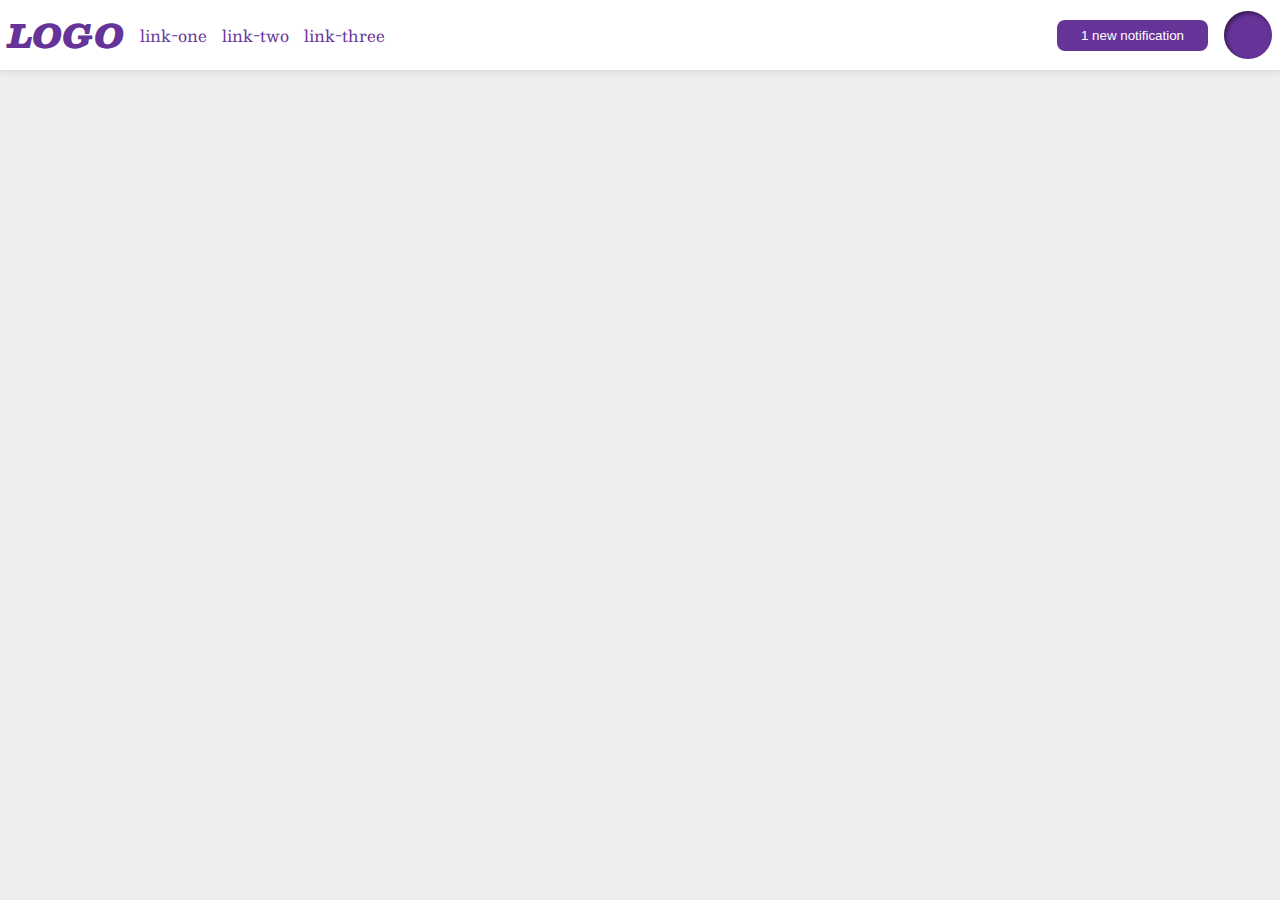
<file: flex/03-flex-header-2/index.html>
<!DOCTYPE html>
<html lang="en">
  <head>
    <meta charset="UTF-8">
    <meta http-equiv="X-UA-Compatible" content="IE=edge">
    <meta name="viewport" content="width=device-width, initial-scale=1.0">
    <title>Flex Header 2</title>
    <link rel="stylesheet" href="style.css">
  </head>
  <body>
    <div class="header">
      <div class="wrapper-left">
        <div class="logo">
          LOGO
        </div>
        <ul class="links">
          <li><a href="google.com">link-one</a></li>
          <li><a href="google.com">link-two</a></li>
          <li><a href="google.com">link-three</a></li>
        </ul>
      </div>
      <div class="wrapper-right">
        <button class="notifications">
          1 new notification
        </button>
        <div class="profile-image"></div>
      </div>
    </div>
  </body>
</html>
</file>
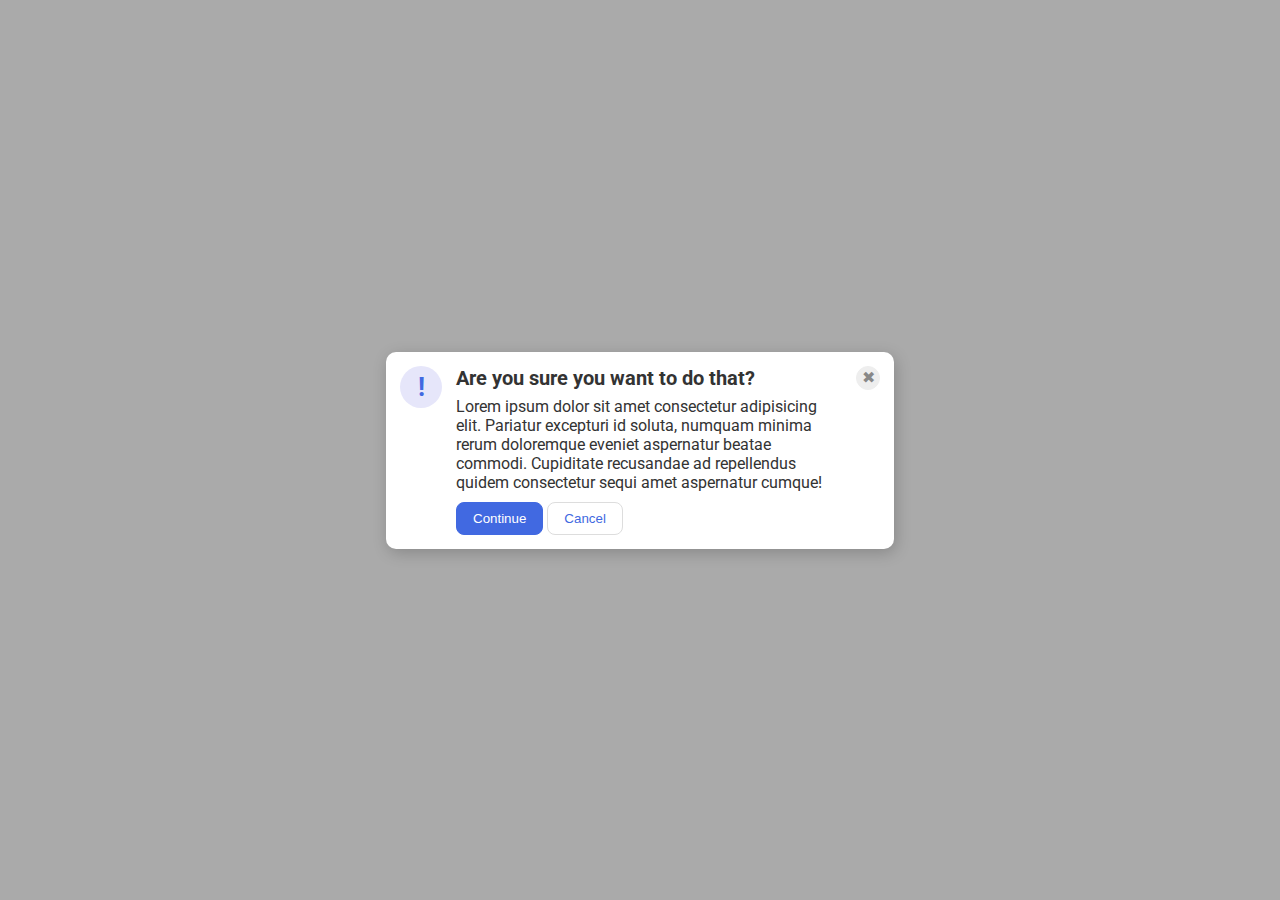
<file: flex/05-flex-modal/index.html>
<!DOCTYPE html>
<html lang="en">
  <head>
    <meta charset="UTF-8">
    <meta http-equiv="X-UA-Compatible" content="IE=edge">
    <meta name="viewport" content="width=device-width, initial-scale=1.0">
    <link rel="stylesheet" href="style.css">
    <title>Modal</title>
  </head>
  <body>
    <div class="modal">
      <div class="icon">!</div>
      <div class="wrapper">
        <div class="header">Are you sure you want to do that?</div>
        <div class="text">Lorem ipsum dolor sit amet consectetur adipisicing elit. Pariatur excepturi id soluta, numquam minima rerum doloremque eveniet aspernatur beatae commodi. Cupiditate recusandae ad repellendus quidem consectetur sequi amet aspernatur cumque!</div>
        <button class="continue">Continue</button>
        <button class="cancel">Cancel</button>
      </div>
      <button class="close-button">✖</button>
    </div>
  </body>
</html>
</file>
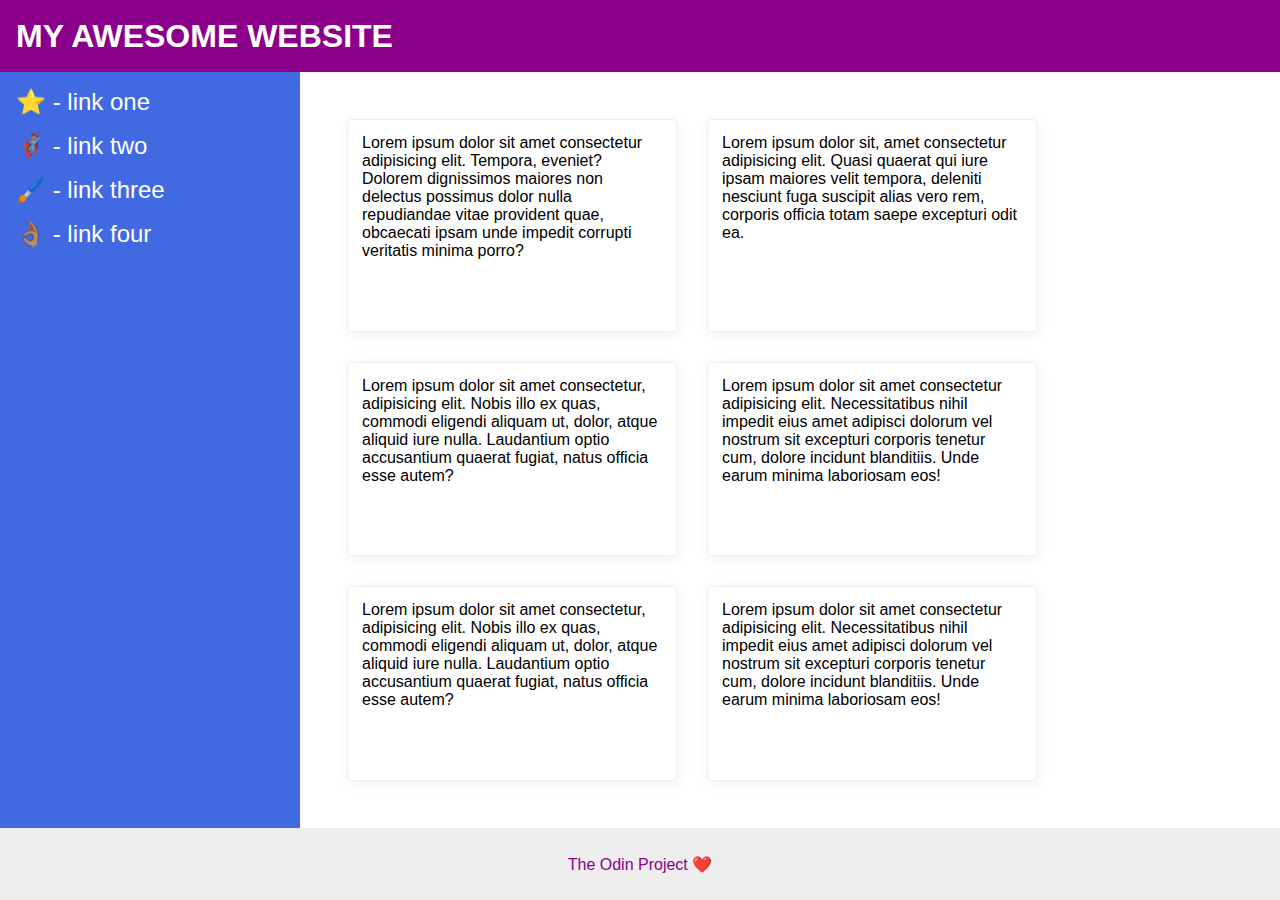
<file: flex/07-flex-layout-2/index.html>
<!DOCTYPE html>
<html lang="en">
  <head>
    <meta charset="UTF-8">
    <meta http-equiv="X-UA-Compatible" content="IE=edge">
    <meta name="viewport" content="width=device-width, initial-scale=1.0">
    <title>The Holy Grail</title>
    <link rel="stylesheet" href="style.css">
  </head>
  <body>
    <div class="header">
      MY AWESOME WEBSITE
    </div>


    <div class="content">
      <div class="sidebar">
        <ul>
          <li><a href="#">⭐ - link one</a></li>
          <li><a href="#">🦸🏽‍♂️ - link two</a></li>
          <li><a href="#">🖌️ - link three</a></li>
          <li><a href="#">👌🏽 - link four</a></li>
        </ul>
      </div>

      <div class="card-group">
        <div class="card">Lorem ipsum dolor sit amet consectetur adipisicing elit. Tempora, eveniet? Dolorem dignissimos maiores non delectus possimus dolor nulla repudiandae vitae provident quae, obcaecati ipsam unde impedit corrupti veritatis minima porro?</div>
        <div class="card">Lorem ipsum dolor sit, amet consectetur adipisicing elit. Quasi quaerat qui iure ipsam maiores velit tempora, deleniti nesciunt fuga suscipit alias vero rem, corporis officia totam saepe excepturi odit ea.</div>
        <div class="card">Lorem ipsum dolor sit amet consectetur, adipisicing elit. Nobis illo ex quas, commodi eligendi aliquam ut, dolor, atque aliquid iure nulla. Laudantium optio accusantium quaerat fugiat, natus officia esse autem?</div>
        <div class="card">Lorem ipsum dolor sit amet consectetur adipisicing elit. Necessitatibus nihil impedit eius amet adipisci dolorum vel nostrum sit excepturi corporis tenetur cum, dolore incidunt blanditiis. Unde earum minima laboriosam eos!</div>
        <div class="card">Lorem ipsum dolor sit amet consectetur, adipisicing elit. Nobis illo ex quas, commodi eligendi aliquam ut, dolor, atque aliquid iure nulla. Laudantium optio accusantium quaerat fugiat, natus officia esse autem?</div>
        <div class="card">Lorem ipsum dolor sit amet consectetur adipisicing elit. Necessitatibus nihil impedit eius amet adipisci dolorum vel nostrum sit excepturi corporis tenetur cum, dolore incidunt blanditiis. Unde earum minima laboriosam eos!</div>
      </div>
    </div>
    
    <div class="footer">
      The Odin Project ❤️
    </div>
  </body>
</html>
</file>
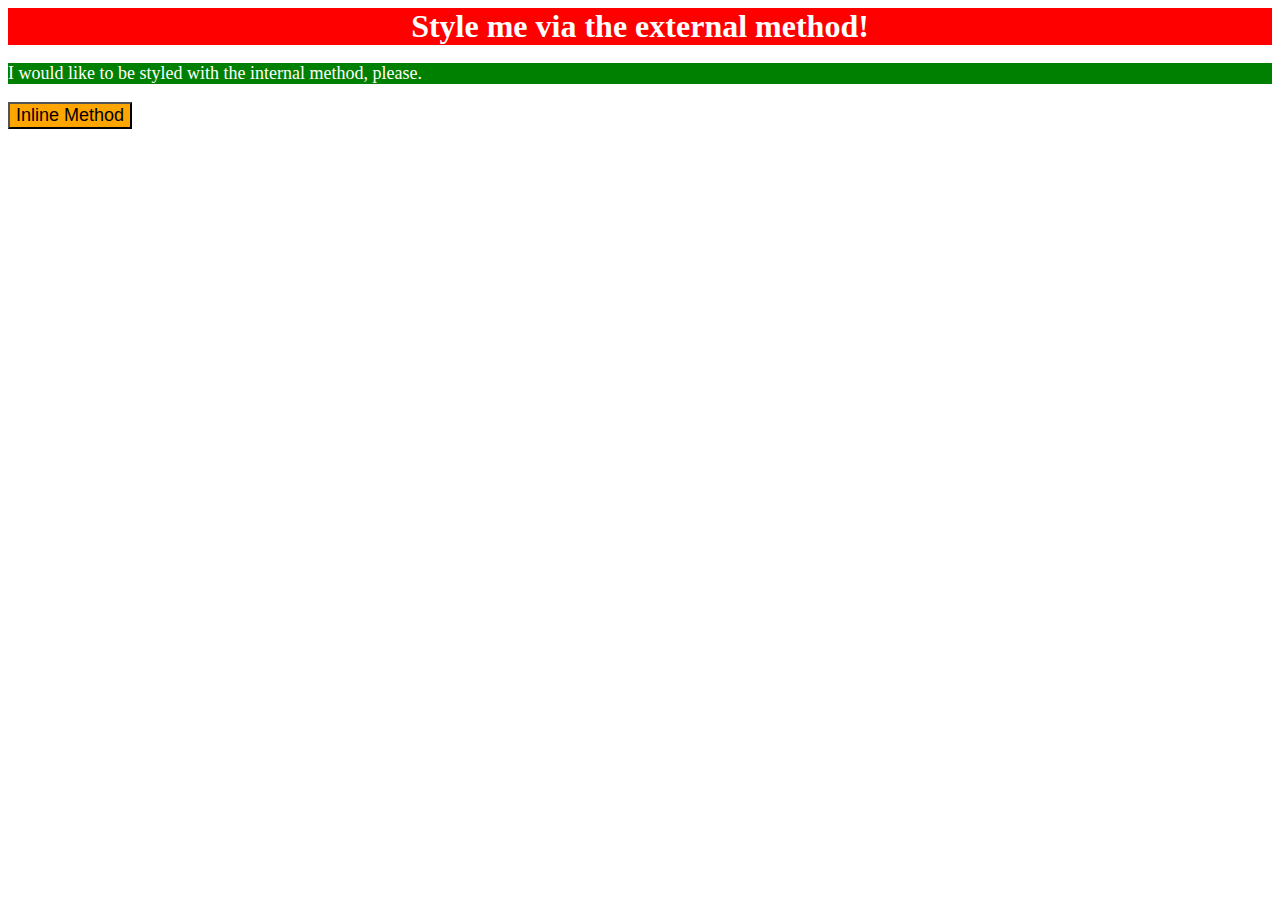
<file: foundations/01-css-methods/index.html>
<!DOCTYPE html>
<html lang="en">
  <head>
    <meta charset="UTF-8">
    <meta http-equiv="X-UA-Compatible" content="IE=edge">
    <meta name="viewport" content="width=device-width, initial-scale=1.0">
    <link rel="stylesheet" href="./styles.css">
    <title>Methods for Adding CSS</title>
    <style>
      p {
        background-color: green;
        color: white;
        font-size: 18px;
      }
    </style>
  </head>
  <body>
    <div>Style me via the external method!</div>
    <p>I would like to be styled with the internal method, please.</p>
    <button style="background-color: orange; font-size: 18px;">Inline Method</button>
  </body>
</html>
</file>
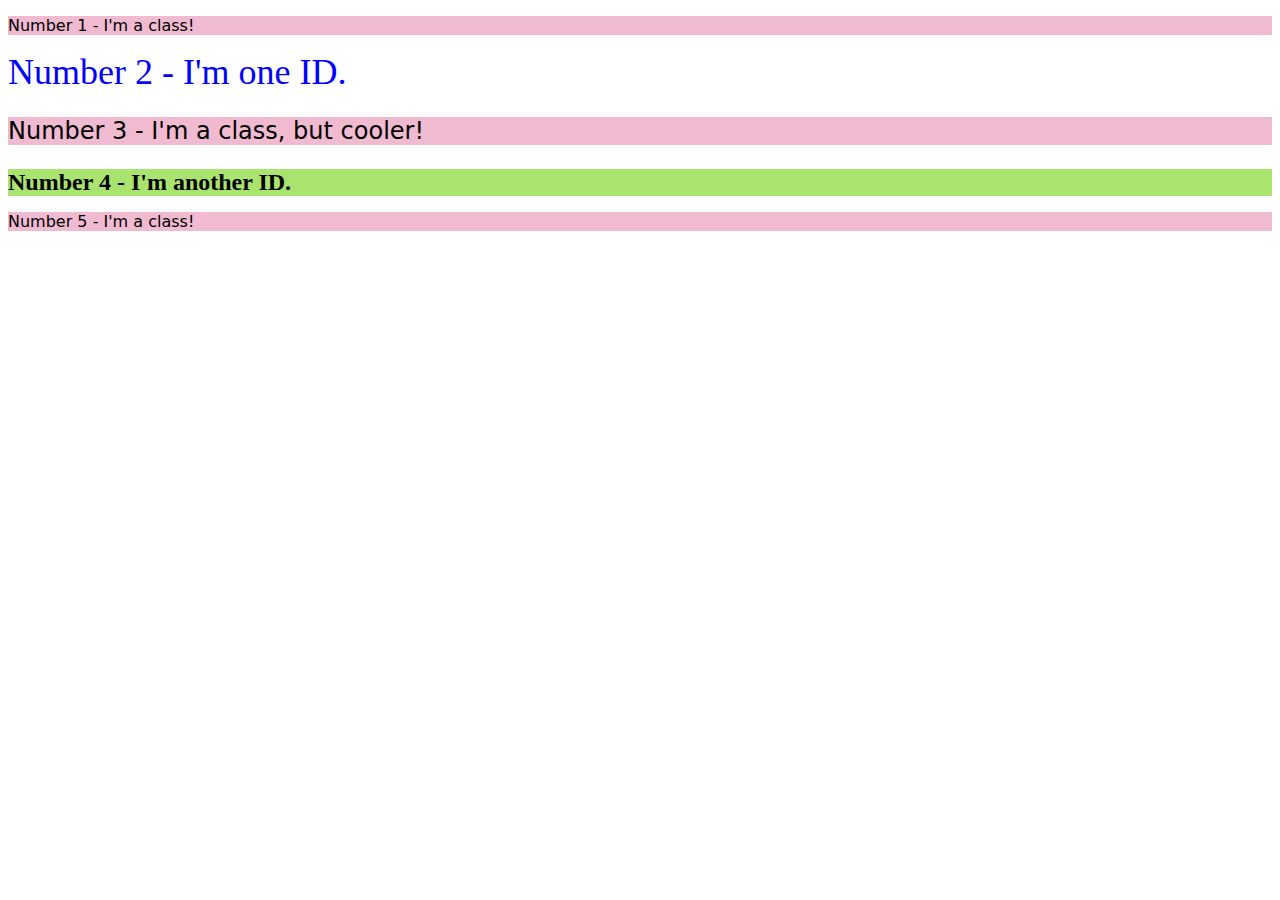
<file: foundations/02-class-id-selectors/index.html>
<!DOCTYPE html>
<html lang="en">
  <head>
    <meta charset="UTF-8">
    <meta http-equiv="X-UA-Compatible" content="IE=edge">
    <meta name="viewport" content="width=device-width, initial-scale=1.0">
    <title>Class and ID Selectors</title>
    <link rel="stylesheet" href="style.css">
  </head>
  <body>
    <p class="odd">Number 1 - I'm a class!</p>
    <div id="element2">Number 2 - I'm one ID.</div>
    <p class="odd element3">Number 3 - I'm a class, but cooler!</p>
    <div id="element4">Number 4 - I'm another ID.</div>
    <p class="odd">Number 5 - I'm a class!</p>
  </body>
</html>
</file>
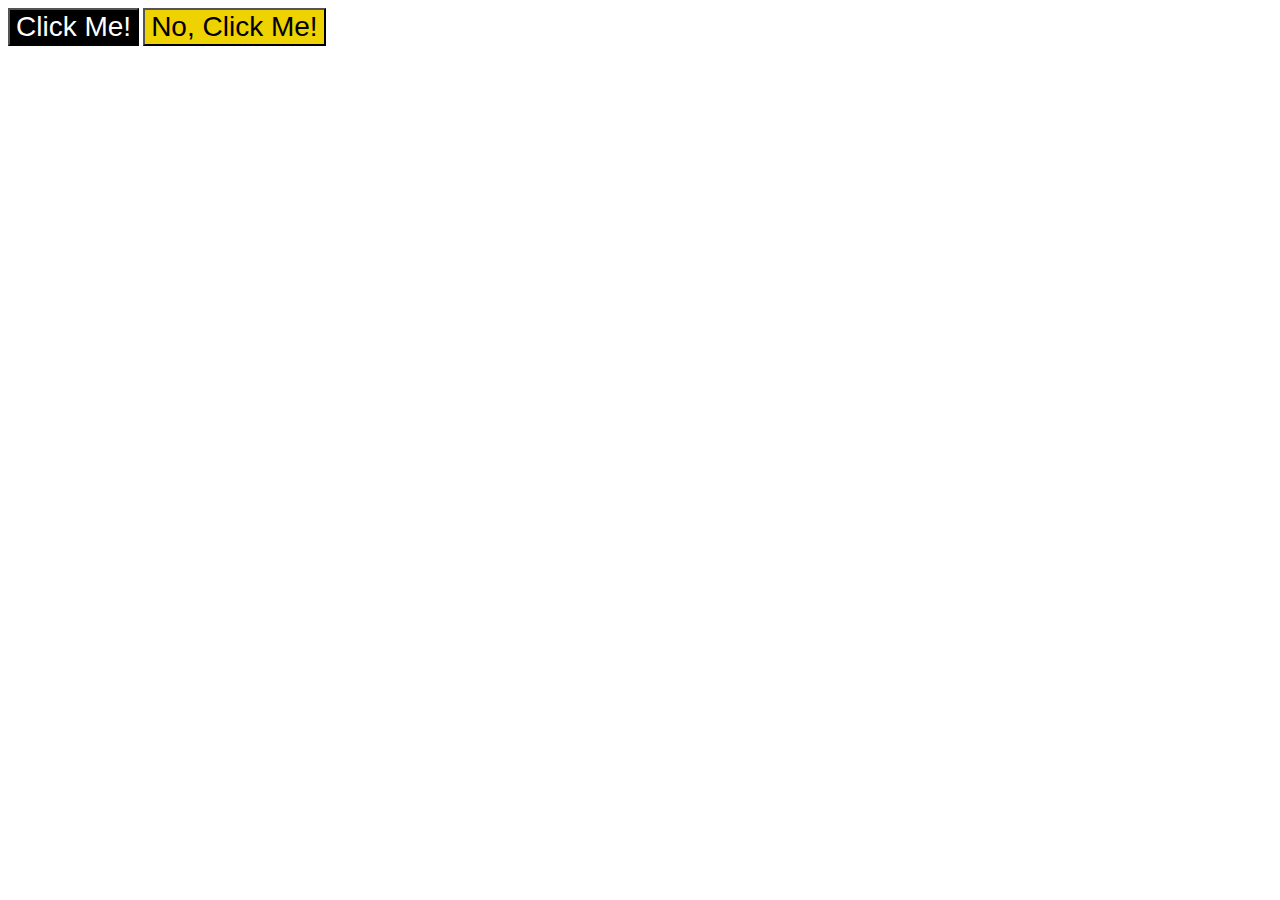
<file: foundations/03-grouping-selectors/index.html>
<!DOCTYPE html>
<html lang="en">
  <head>
    <meta charset="UTF-8">
    <meta http-equiv="X-UA-Compatible" content="IE=edge">
    <meta name="viewport" content="width=device-width, initial-scale=1.0">
    <title>Grouping Selectors</title>
    <link rel="stylesheet" href="style.css">
  </head>
  <body>
    <button class="button1">Click Me!</button>
    <button class="button2">No, Click Me!</button>
  </body>
</html>
</file>
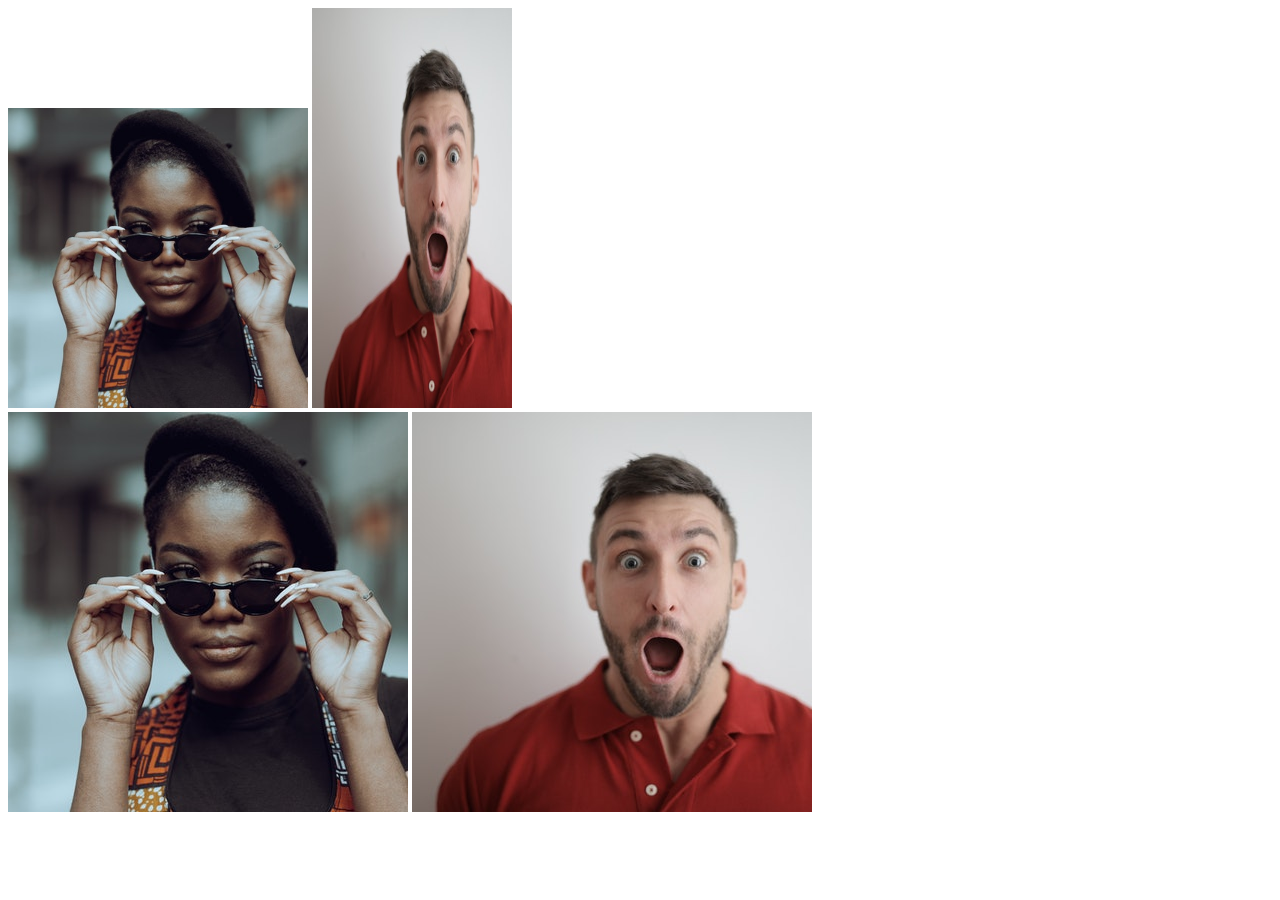
<file: foundations/04-chaining-selectors/index.html>
<!DOCTYPE html>
<html lang="en">
  <head>
    <meta charset="UTF-8">
    <meta http-equiv="X-UA-Compatible" content="IE=edge">
    <meta name="viewport" content="width=device-width, initial-scale=1.0">
    <title>Chaining Selectors</title>
    <link rel="stylesheet" href="style.css">
  </head>
  <body>
    <!-- Check image source path. Review Foundations lesson - Links and Images -->
    <!-- Use the classes BELOW this line -->
    <div>
      <img class="avatar proportioned" src="./images/pexels-katho-mutodo-8434791.jpg" alt="Woman with glasses">
      <img class="avatar distorted" src="./images/pexels-andrea-piacquadio-3777931.jpg" alt="Man with surprised expression">
    </div>
    <!-- Use the classes ABOVE this line -->
    <div>
      <img class="original proportioned" src="./images/pexels-katho-mutodo-8434791.jpg" alt="Woman with glasses">
      <img class="original distorted" src="./images/pexels-andrea-piacquadio-3777931.jpg" alt="Man with surprised expression">
    </div>
  </body>
</html>
</file>
<file: flex/03-flex-header-2/style.css>
/* this is some magical font-importing.  
you'll learn about it later. */
@import url('https://fonts.googleapis.com/css2?family=Besley:ital,wght@0,400;1,900&display=swap');

body {
  margin: 0;
  background: #eee;
  font-family: Besley, serif;
}

.header {
  background: white;
  border-bottom: 1px solid #ddd;
  box-shadow: 0 0 8px rgba(0,0,0,.1);
  display: flex;
  justify-content: space-between;
  align-items: center;
  padding: 8px;
}

.wrapper-left,
.wrapper-right {
  display: flex;
  align-items: center;
  gap: 16px;
}

.profile-image {
  background: rebeccapurple;
  box-shadow: inset 2px 2px 4px rgba(0,0,0,.5);
  border-radius: 50%;
  width: 48px;
  height: 48px;
}

.logo {
  color: rebeccapurple;
  font-size: 32px;
  font-weight: 900;
  font-style: italic;
}

button {
  border: none;
  border-radius: 8px;
  background: rebeccapurple;
  color: white;
  padding: 8px 24px;
}

a {
  /* this removes the line under our links */
  text-decoration: none;
  color: rebeccapurple;
}

ul {
  list-style-type: none;
  display: flex;
  padding: 0;
  margin: 0;
  gap: 15px;
}
</file>
<file: flex/05-flex-modal/style.css>
@import url('https://fonts.googleapis.com/css2?family=Roboto:wght@400;700&display=swap');

html, body {
  height: 100%;
}

body {
  font-family: Roboto, sans-serif;
  margin: 0;
  background: #aaa;
  color: #333;
  /* I'll give you this one for free lol */
  display: flex;
  align-items: center;
  justify-content: center;
}

.modal {
  background: white;
  width: 480px;
  border-radius: 10px;
  box-shadow: 2px 4px 16px rgba(0,0,0,.2);
  display: flex;
  padding: 14px;
  gap: 14px;
}

.header {
  font-weight: bold;
  font-size: 20px;
  margin-bottom: 7px;
}

.icon {
  color: royalblue;
  font-size: 26px;
  font-weight: 700;
  background: lavender;
  width: 42px;
  height: 42px;
  border-radius: 50%;
  display: flex;
  align-items: center;
  justify-content: center;
  flex-shrink: 0;
}

.close-button {
  background: #eee;
  border-radius: 50%;
  color: #888;
  font-weight: 400;
  font-size: 16px;
  height: 24px;
  width: 24px;
  display: flex;
  align-items: center;
  justify-content: center;
  border: 1px solid #eee;
  padding: 0;
  flex-shrink: 0;
}

.text {
  margin-bottom: 10px;
}

button {
  cursor: pointer;
  padding: 8px 16px;
  border-radius: 8px;
}

button.continue {
  background: royalblue;
  border: 1px solid royalblue;
  color: white;
}

button.cancel {
  background: white;
  border: 1px solid #ddd;
  color: royalblue;
}
</file>
<file: flex/07-flex-layout-2/style.css>
body {
  font-family: -apple-system, BlinkMacSystemFont, 'Segoe UI', Roboto, Oxygen, Ubuntu, Cantarell, 'Open Sans', 'Helvetica Neue', sans-serif;
  margin: 0;
  min-height: 100vh;
  display: flex;
  flex-direction: column;
}

ul {
  list-style: none;
  margin: 0;
  padding: 0;
}

li {
  margin-bottom: 16px;
}

a {
  text-decoration: none;
  color: white;
}

.header {
  display: flex;
  height: 72px;
  background: darkmagenta;
  color: white;
  font-size: 32px;
  font-weight: 900;
  padding-left: 16px;
  align-items: center;
}

.footer {
  display: flex;
  height: 72px;
  background: #eee;
  color: darkmagenta;
  justify-content: center;
  align-items: center;
}

.sidebar {
  width: 300px;
  background: royalblue;
  box-sizing: border-box;
  flex-shrink: 0;
  font-size: 24px;
  padding: 16px;
}

.card {
  border: 1px solid #eee;
  box-shadow: 2px 4px 16px rgba(0,0,0,.06);
  border-radius: 4px;
  width: 300px;
  padding: 14px;
  margin: 15px;
}

.card-group {
  display: flex;
  flex-wrap: wrap;
  padding: 32px;
}

.content {
  display: flex;
  flex: 1;
}
</file>
<file: foundations/01-css-methods/styles.css>
div {
  background-color: red;
  color: white;
  font-size: 32px;
  text-align: center;
  font-weight: bold;
}
</file>
<file: foundations/02-class-id-selectors/style.css>
.odd {
  background-color: rgb(240, 187, 208);
  font-family: Verdana, "DejaVu sans", sans-serif;
}

#element2 {
  color: rgb(0, 0, 255);
  font-size: 36px;
}

.odd.element3 {
  font-size: 24px;
}

#element4 {
    background-color: rgb(169, 228, 111);
    font-size: 24px;
    font-weight: bold;
}
</file>
<file: foundations/03-grouping-selectors/style.css>
.button1 {
    background-color: black;
    color: white;
}

.button2 {
    background-color: #eed202;
}

.button1,
.button2 {
    font-size: 28px;
    font-family: Helvetica, "Times New Roman", sans-serif;
}
</file>
<file: foundations/04-chaining-selectors/style.css>
/* Add CSS Styling */

.avatar.proportioned {
    width: 300px;
    height: auto;
}

.avatar.distorted {
    width: 200px;
    height: 400px;
}
</file>
